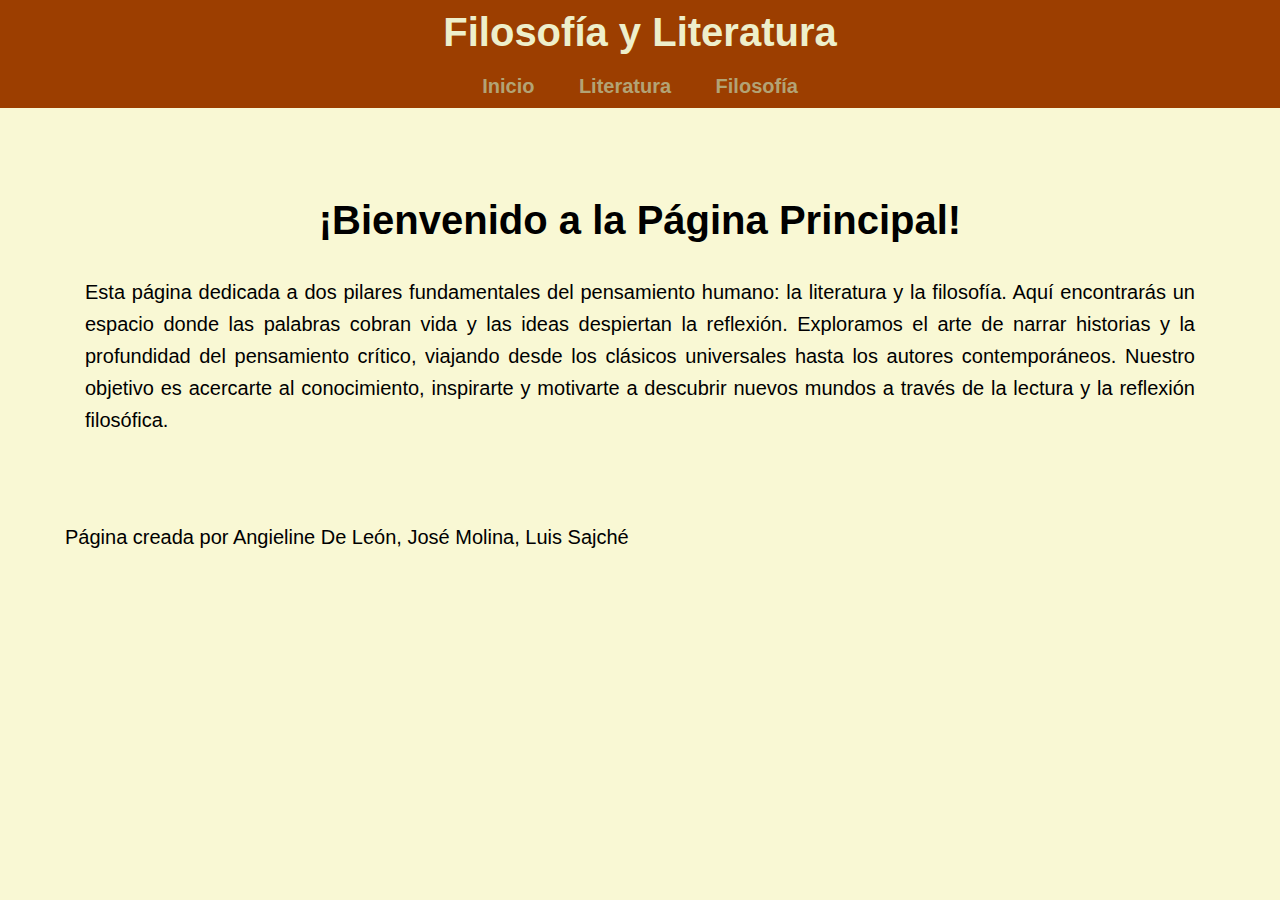
<file: Pagina Web/index.html>
<!DOCTYPE html>
<html>
  <head>
    <title>Página Principal</title>
    <link rel="stylesheet" href="styles.css">
  </head>
  <body>
    <header class="banner">
      <h1>Filosofía y Literatura</h1>
      <nav>
        <a href="prueba.html">Inicio</a>
        <a href="pagina2.html">Literatura</a>
        <a href="pagina3.html">Filosofía</a>
       
      </nav>
    </header>

    <main>
      <h2>¡Bienvenido a la Página Principal!</h2>
      <p>Esta página dedicada a dos pilares fundamentales del pensamiento humano: la literatura y la filosofía.
Aquí encontrarás un espacio donde las palabras cobran vida y las ideas despiertan la reflexión.
Exploramos el arte de narrar historias y la profundidad del pensamiento crítico, viajando desde los clásicos 
universales hasta los autores contemporáneos. Nuestro objetivo es acercarte al conocimiento, inspirarte y motivarte 
a descubrir nuevos mundos a través de la lectura y la reflexión filosófica.</p>
  </main>
<footer>

<p> Página creada por Angieline De León, José Molina, Luis Sajché</p>

  <footer>
  </body>
</html>
</file>
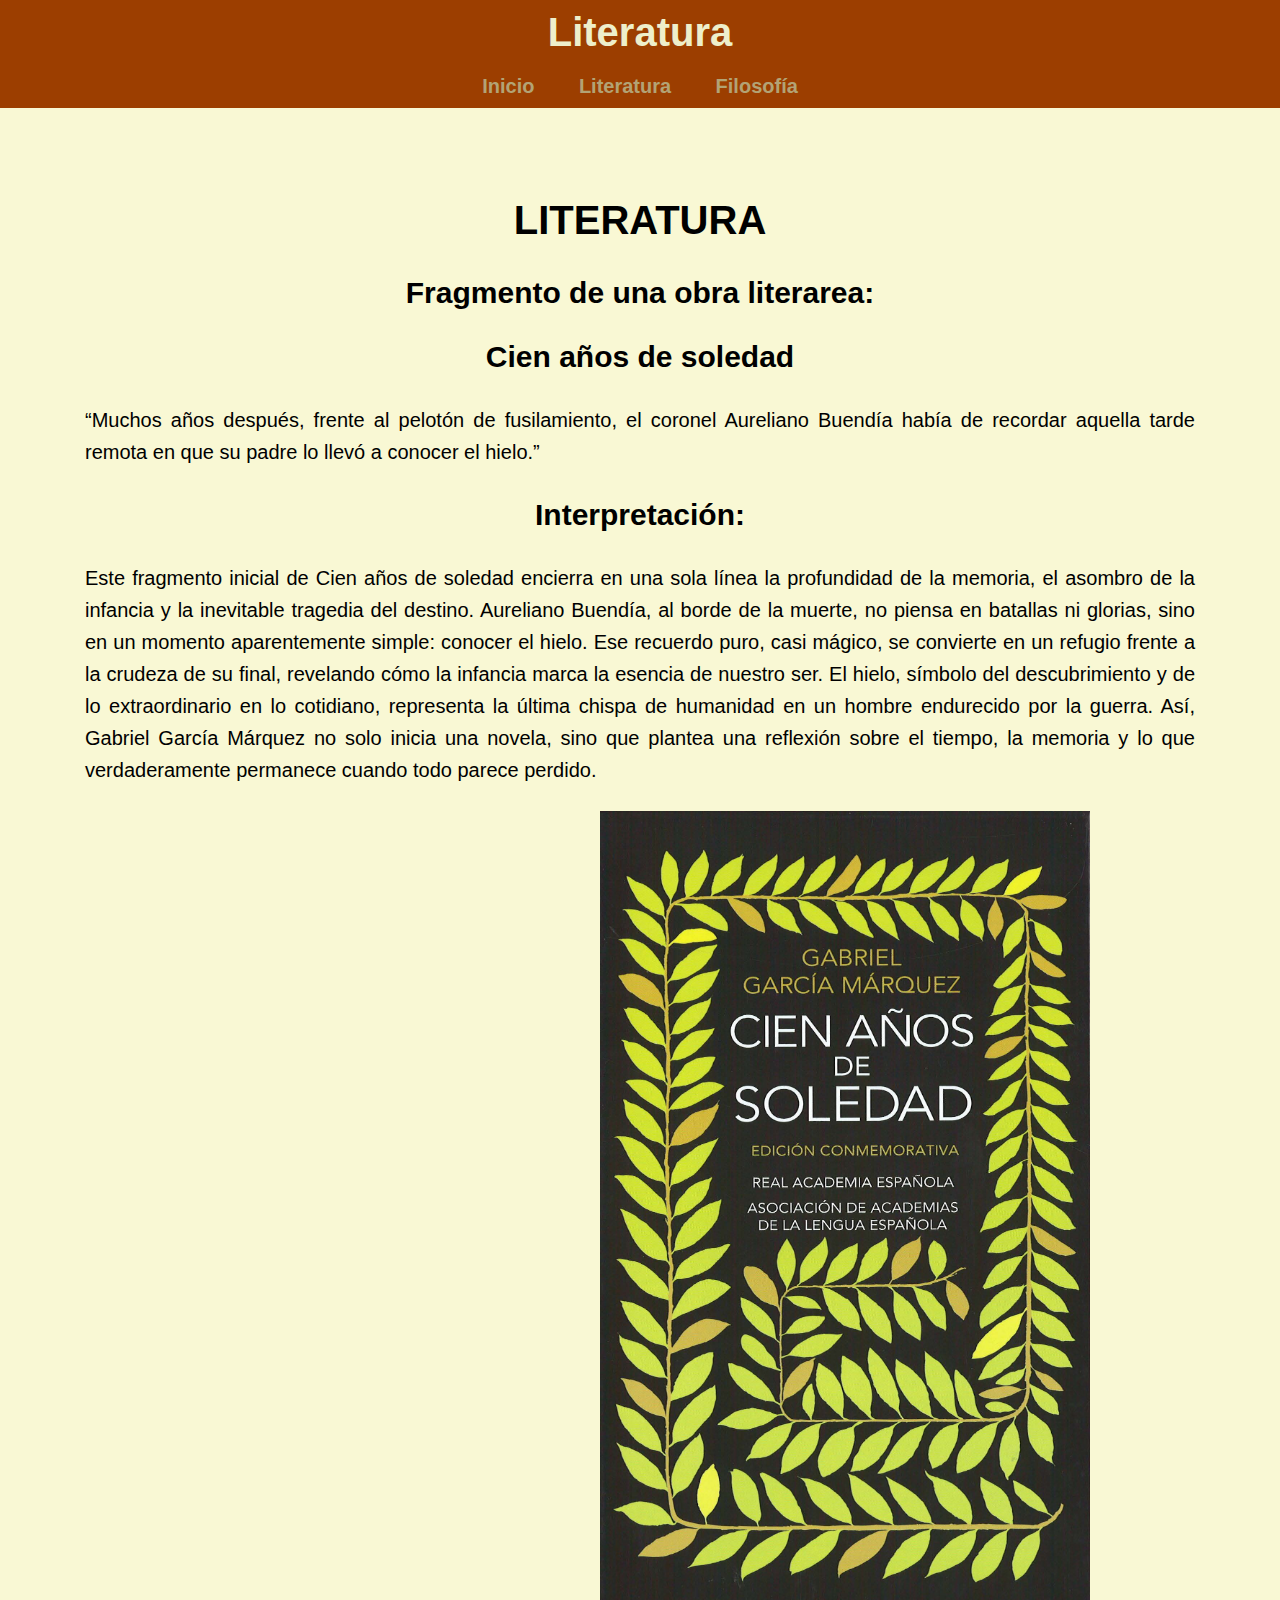
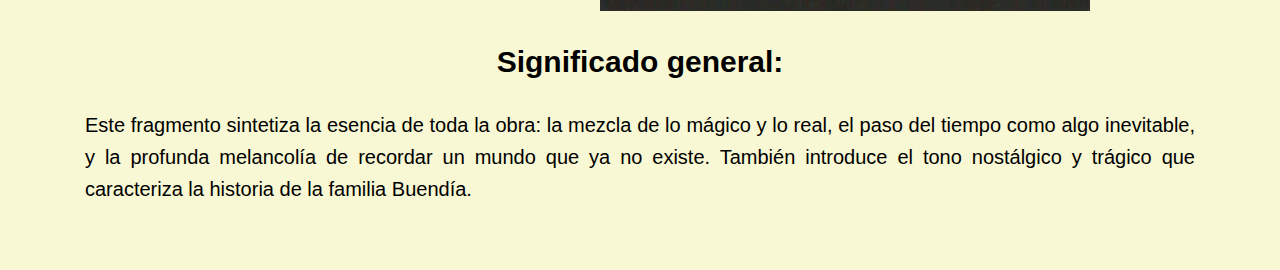
<file: Pagina Web/pagina2.html>
<!DOCTYPE html>
<html>
  <head>
    <title>Literatura </title>
    <link rel="stylesheet" href="styles.css">
  </head>
  <body>
    <header class="banner">
      <h1>Literatura</h1>
      <nav>
        <a href="index.html">Inicio</a>
        <a href="pagina2.html">Literatura</a>
        <a href="pagina3.html">Filosofía</a>
      </nav>
    </header>

    <main>
      <h2>LITERATURA </h2>
      <h3>Fragmento de una obra literarea:
      </h3>
      <h3>Cien años de soledad </h3>
      <p>“Muchos años después, frente al pelotón de fusilamiento, el coronel Aureliano Buendía
         había de recordar aquella tarde remota en que su padre lo llevó a conocer el hielo.”</p>
         <h3>Interpretación: </h3>
         <p>
Este fragmento inicial de Cien años de soledad encierra en una sola línea la profundidad de la memoria, el asombro de la infancia y la inevitable tragedia del destino. Aureliano Buendía, al borde de la muerte, no piensa en batallas ni glorias, sino en un momento aparentemente simple: conocer el hielo. Ese recuerdo puro, casi mágico, se convierte en un refugio frente a la crudeza de su final, revelando cómo la infancia marca la esencia de nuestro ser. El hielo, símbolo del descubrimiento y de lo extraordinario en lo cotidiano, representa la última chispa de humanidad en un hombre endurecido por la guerra. Así, Gabriel García Márquez no solo inicia una novela, sino que plantea una reflexión sobre el tiempo, la memoria y lo que verdaderamente permanece cuando todo parece perdido.</p>
  <div class="centrar">
<img src="asd.jpg" alt="" height="800" width="490">
</div>
    <h3>Significado general: </h3>
    <p>Este fragmento sintetiza la esencia de toda la obra: la mezcla de lo mágico y lo real, el paso del tiempo como algo inevitable, y la profunda melancolía de recordar un mundo que ya no existe. También introduce el tono nostálgico y trágico que caracteriza la historia de la familia Buendía.</p>

        </main>
  </body>
</html>
</file>
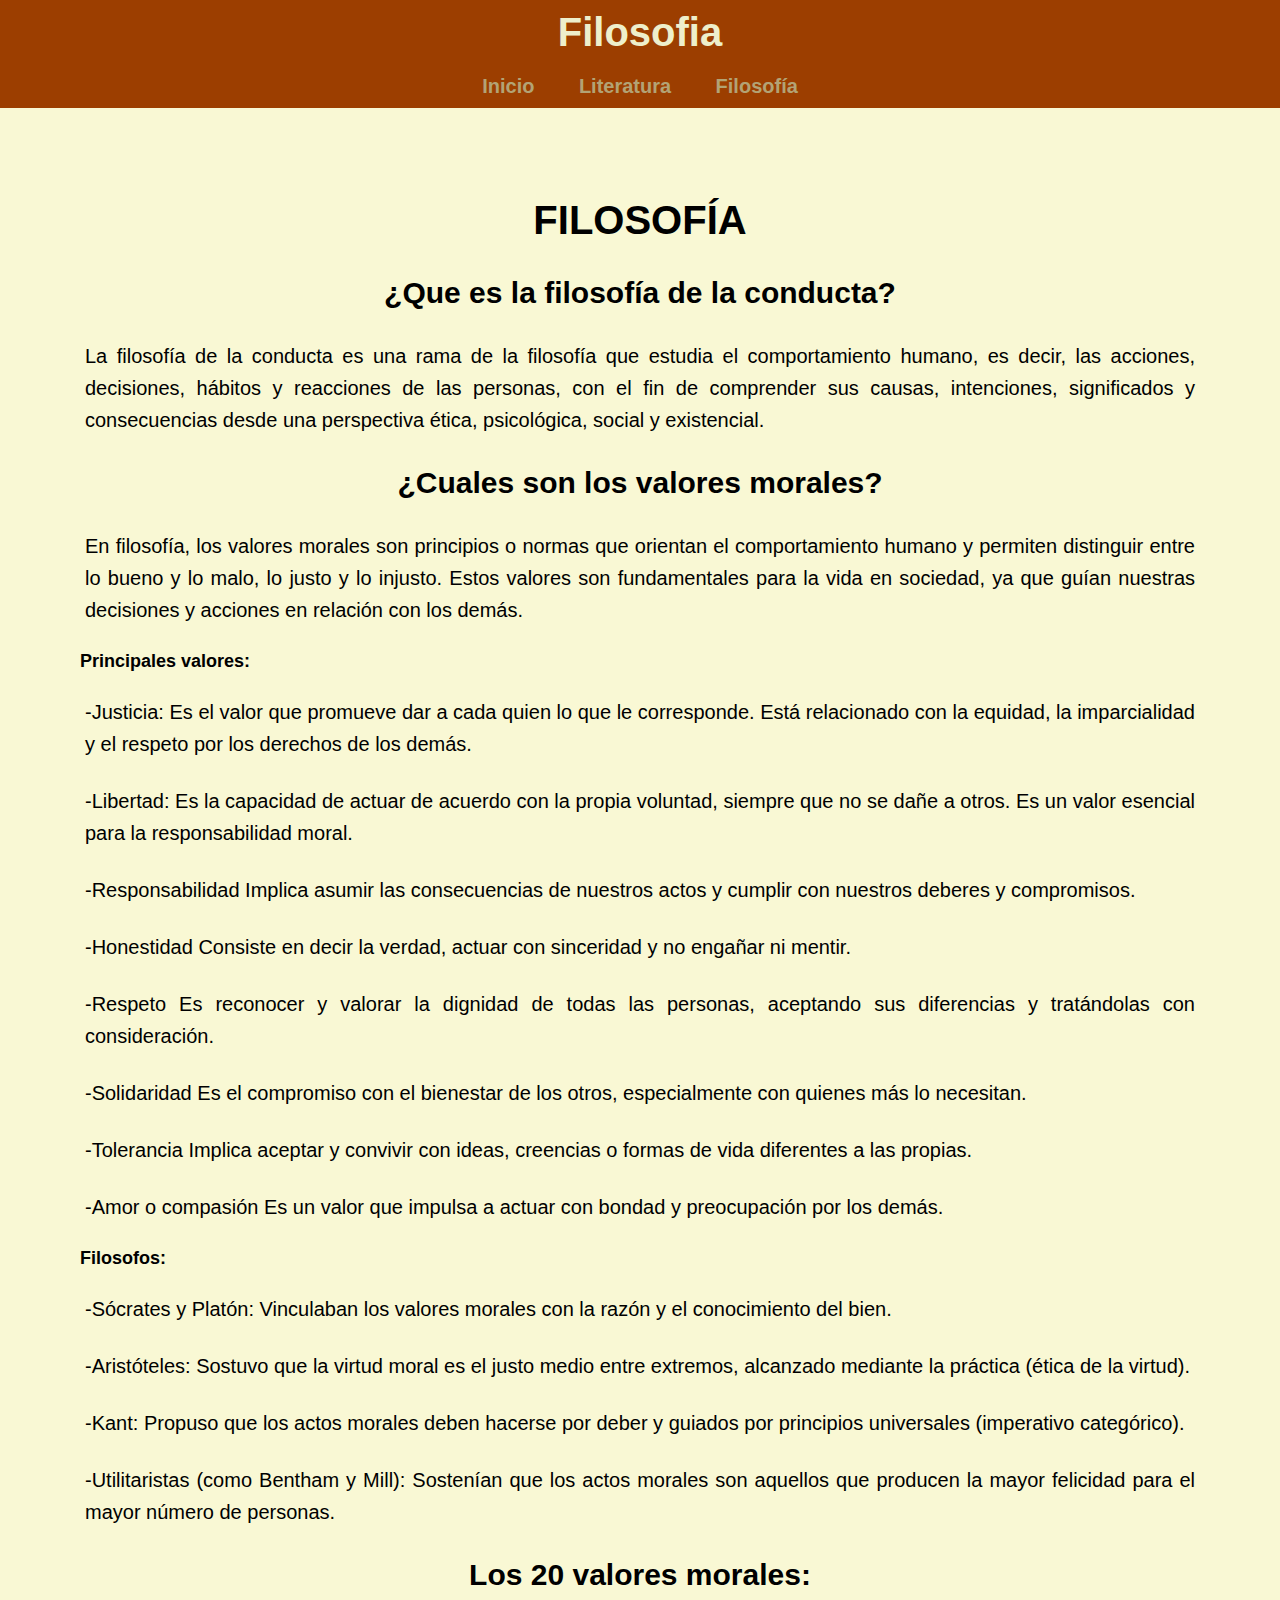
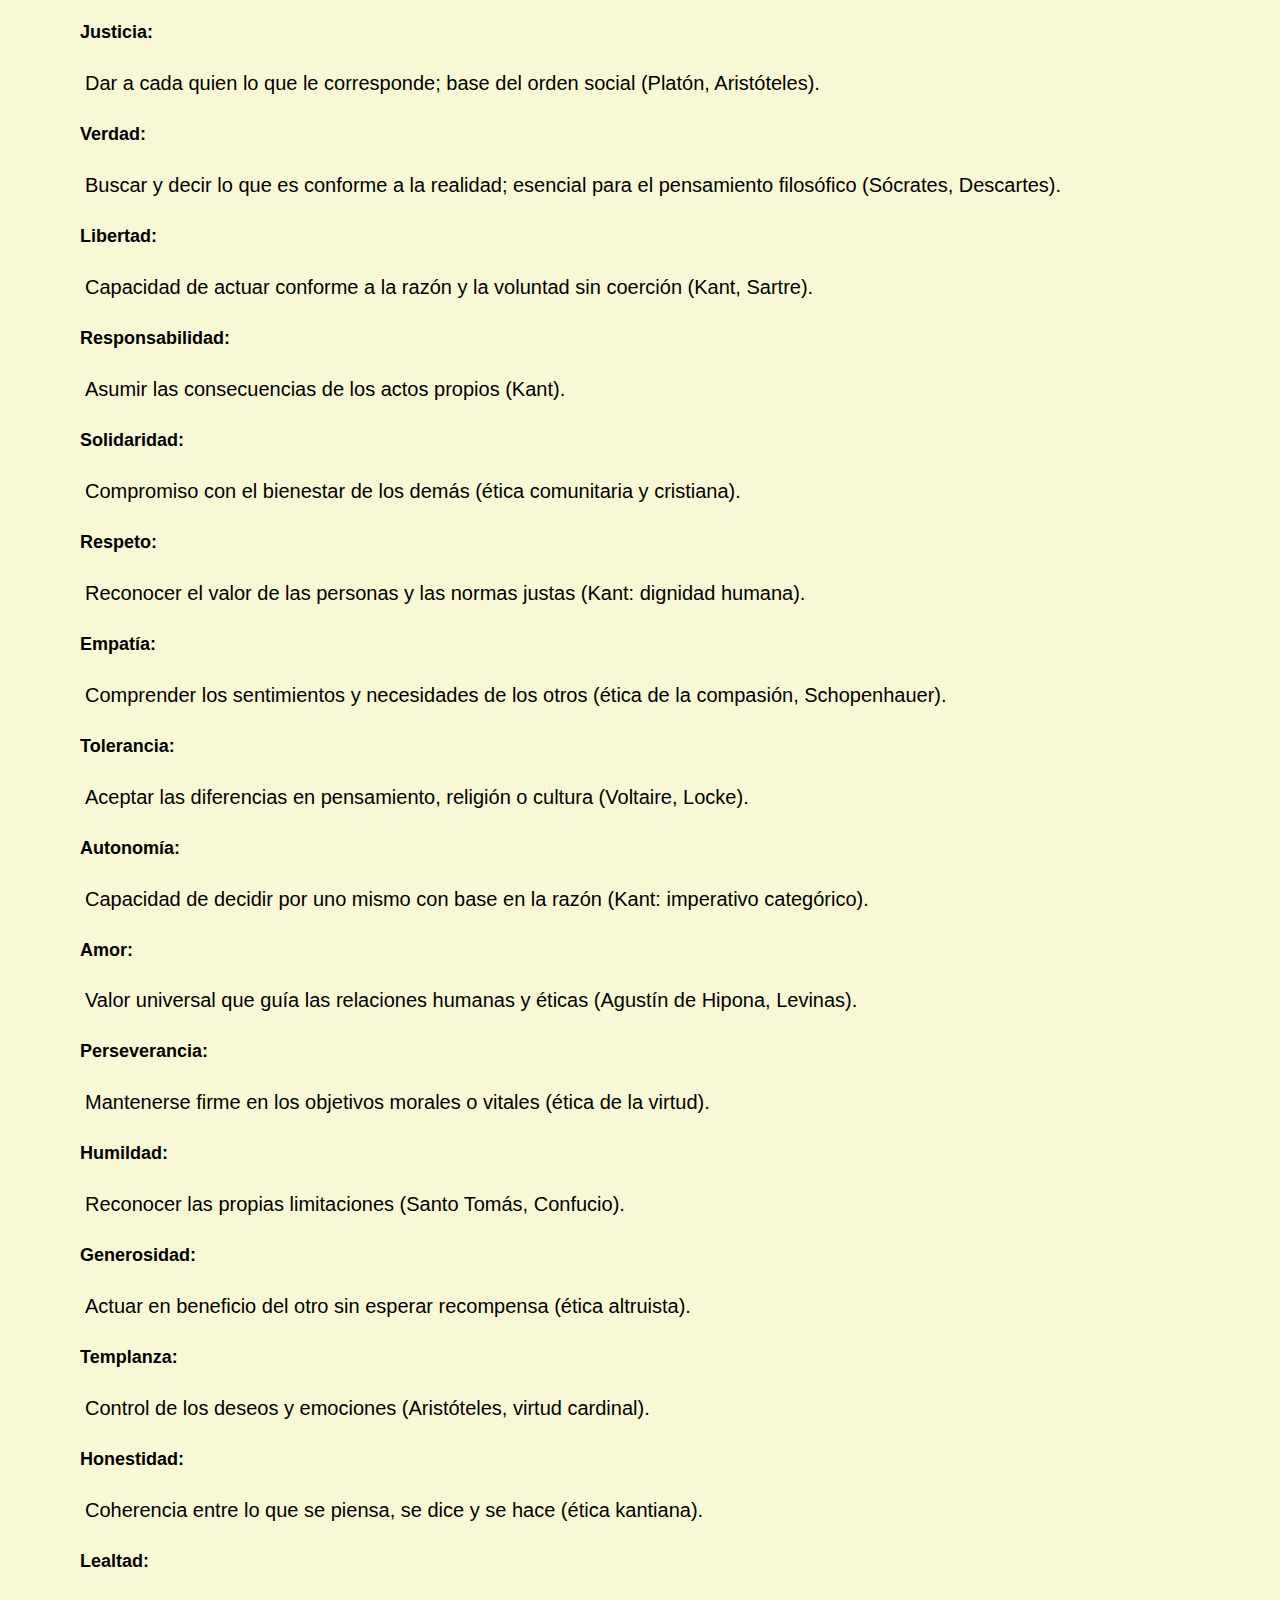
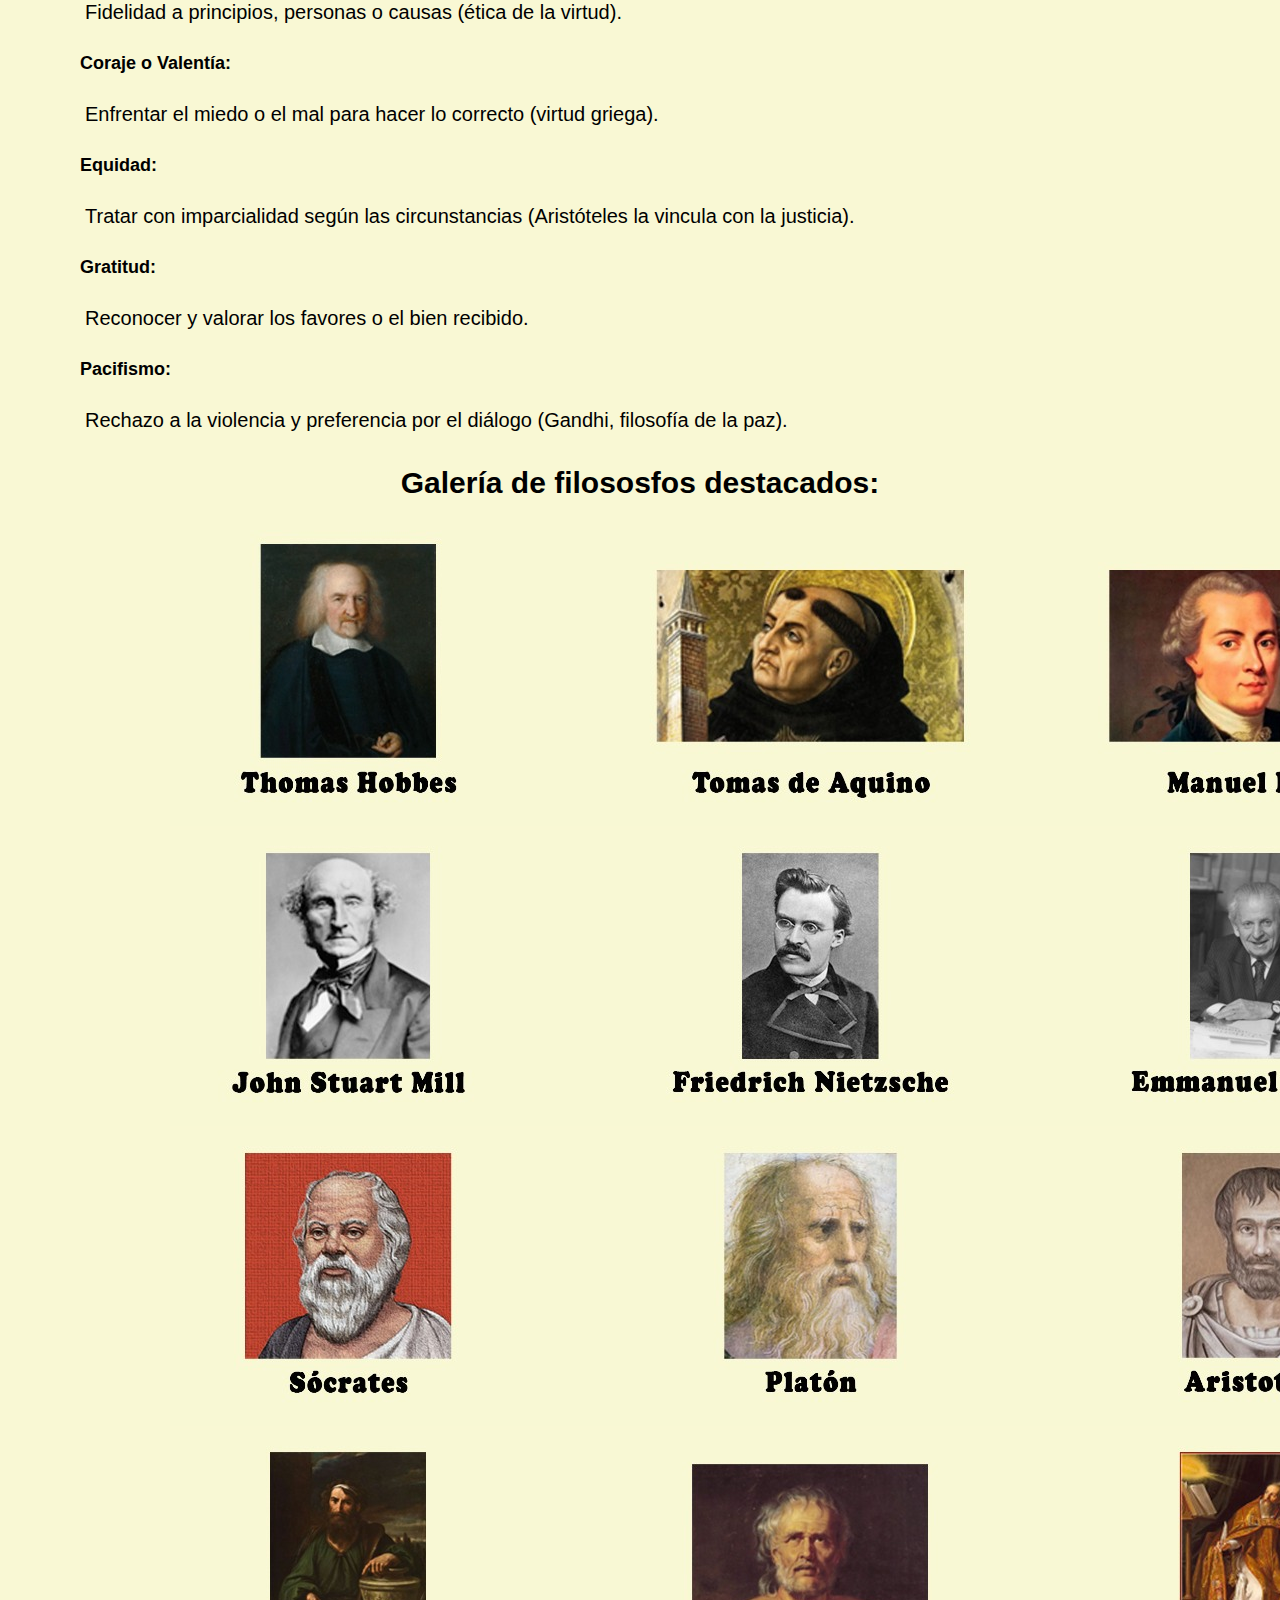
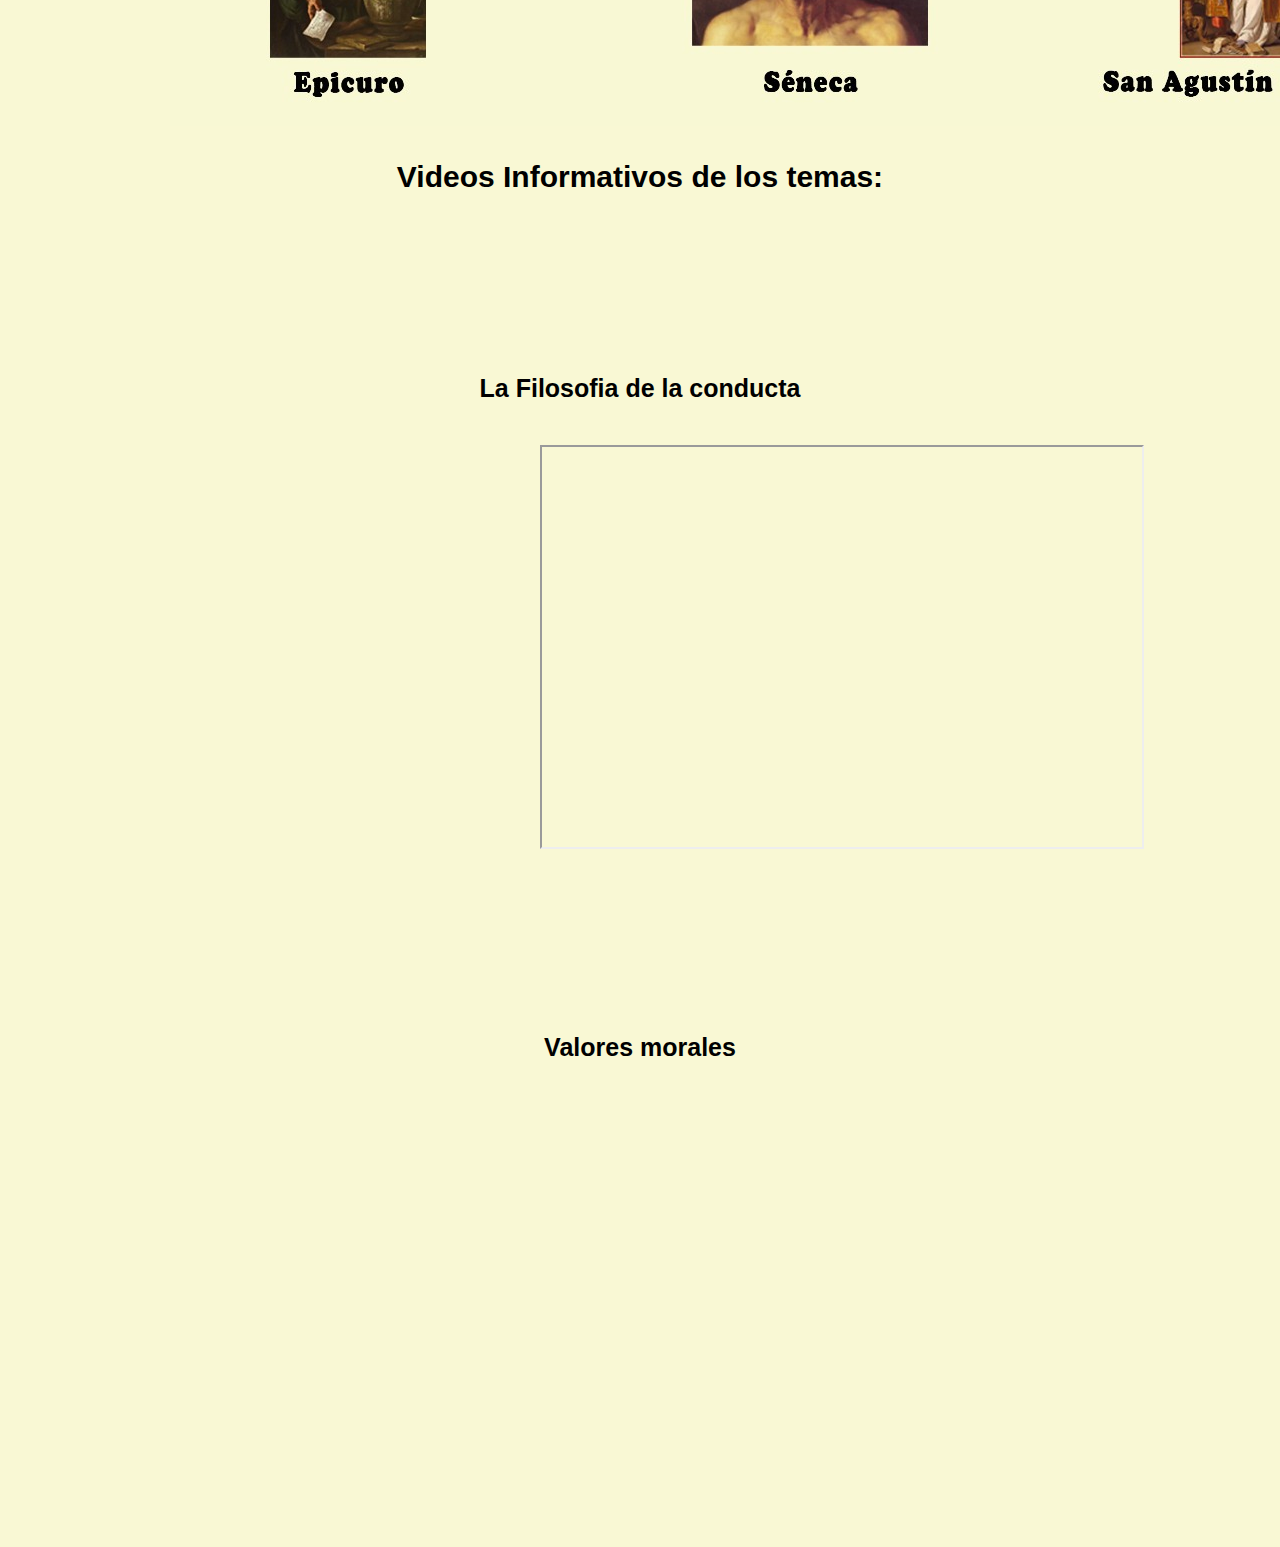
<file: Pagina Web/pagina3.html>
<!DOCTYPE html>
<html>
  <head>
    <title>Filosofia</title>
    <link rel="stylesheet" href="styles.css">
  </head>
  <body>
    <header class="banner">
      <h1>Filosofia</h1>
      <nav>
        <a href="index.html">Inicio</a>
        <a href="pagina2.html">Literatura</a>
        <a href="pagina3.html">Filosofía</a>
      
      </nav>
    </header>

    <main>
      <h2>FILOSOFÍA </h2>
      <h3> ¿Que es la filosofía de la conducta?</h3>
      <p>La filosofía de la conducta es una rama de la filosofía que estudia el comportamiento humano, es decir, las acciones, decisiones, hábitos y reacciones de las personas, 
        con el fin de comprender sus causas, intenciones, significados y consecuencias desde una perspectiva ética, psicológica, social y existencial.
        </p>

      <h3> ¿Cuales son los valores morales?</h3>
      <p>En filosofía, los valores morales son principios o normas que orientan el comportamiento humano y permiten distinguir entre lo bueno y lo malo, lo justo y lo injusto. 
        Estos valores son fundamentales para la vida en sociedad, ya que guían nuestras decisiones y acciones en relación con los demás. </p>
<h4>Principales valores: </h4>
      <p>-Justicia:
Es el valor que promueve dar a cada quien lo que le corresponde. Está relacionado con la equidad, la imparcialidad y el respeto por los derechos de los demás. </p>
<p> -Libertad:
Es la capacidad de actuar de acuerdo con la propia voluntad, siempre que no se dañe a otros. Es un valor esencial para la responsabilidad moral.  </p>
<p> -Responsabilidad
Implica asumir las consecuencias de nuestros actos y cumplir con nuestros deberes y compromisos. </p>
<p> -Honestidad
Consiste en decir la verdad, actuar con sinceridad y no engañar ni mentir.</p>
<p> -Respeto
Es reconocer y valorar la dignidad de todas las personas, aceptando sus diferencias y tratándolas con consideración.<p>
<p>  -Solidaridad
Es el compromiso con el bienestar de los otros, especialmente con quienes más lo necesitan. </p>
<p>  -Tolerancia
Implica aceptar y convivir con ideas, creencias o formas de vida diferentes a las propias. </p>
<p> -Amor o compasión
Es un valor que impulsa a actuar con bondad y preocupación por los demás. </p>
<h4> Filosofos: </h4>

<p>  -Sócrates y Platón: Vinculaban los valores morales con la razón y el conocimiento del bien.</p>
<p>  -Aristóteles: Sostuvo que la virtud moral es el justo medio entre extremos, alcanzado mediante la práctica (ética de la virtud).
</p>
<p> -Kant: Propuso que los actos morales deben hacerse por deber y guiados por principios universales (imperativo categórico).</p>
<p> -Utilitaristas (como Bentham y Mill): Sostenían que los actos morales son aquellos que producen la mayor felicidad para el mayor número de personas. </p>
<h3>Los 20 valores morales:</h3>
<h4>Justicia: </h4>
<p> Dar a cada quien lo que le corresponde; base del orden social (Platón, Aristóteles). </p>
<h4>Verdad: </h4>
<p> Buscar y decir lo que es conforme a la realidad; esencial para el pensamiento filosófico (Sócrates, Descartes). </p>
<h4>Libertad: </h4>
<p> Capacidad de actuar conforme a la razón y la voluntad sin coerción (Kant, Sartre). </p>
<h4>Responsabilidad: </h4>
<p> Asumir las consecuencias de los actos propios (Kant). </p>
<h4>Solidaridad: </h4>
<p>Compromiso con el bienestar de los demás (ética comunitaria y cristiana).</p>
<h4> Respeto: </h4>
<p>Reconocer el valor de las personas y las normas justas (Kant: dignidad humana).</p>
<h4> Empatía: </h4>
<p> Comprender los sentimientos y necesidades de los otros (ética de la compasión, Schopenhauer). </p>
<h4> Tolerancia: </h4>
<p> Aceptar las diferencias en pensamiento, religión o cultura (Voltaire, Locke). </p>
<h4>Autonomía: </h4>
<p> Capacidad de decidir por uno mismo con base en la razón (Kant: imperativo categórico). </p>
<h4> Amor: </h4>
<p>Valor universal que guía las relaciones humanas y éticas (Agustín de Hipona, Levinas). </p>
<h4>Perseverancia: </h4>
<p> Mantenerse firme en los objetivos morales o vitales (ética de la virtud). </p>
<h4> Humildad: </h4>
<p>Reconocer las propias limitaciones (Santo Tomás, Confucio). </p>
<h4>Generosidad: </h4>
<p> Actuar en beneficio del otro sin esperar recompensa (ética altruista). </p>
<h4>Templanza: </h4>
<p> Control de los deseos y emociones (Aristóteles, virtud cardinal). </p>
<h4>Honestidad: </h4>
<p> Coherencia entre lo que se piensa, se dice y se hace (ética kantiana). </p>
<h4> Lealtad: </h4>
<p> Fidelidad a principios, personas o causas (ética de la virtud). </p>
<h4> Coraje o Valentía: </h4>
<p>Enfrentar el miedo o el mal para hacer lo correcto (virtud griega).</p>
<h4> Equidad: </h4>
<p>Tratar con imparcialidad según las circunstancias (Aristóteles la vincula con la justicia). </p>
<h4>Gratitud: </h4>
<p>Reconocer y valorar los favores o el bien recibido.</p>
<h4> Pacifismo: </h4>
<p>Rechazo a la violencia y preferencia por el diálogo (Gandhi, filosofía de la paz).

</p>
<h3>Galería de filososfos destacados: </h3>
<img src="WhatsApp Image 2025-07-24 at 7.11.45 PM.jpeg" >
<img src="WhatsApp Image 2025-07-24 at 7.42.50 PM.jpeg" alt="">
<img src="WhatsApp Image 2025-07-24 at 7.47.26 PM.jpeg" alt="">
<img src="WhatsApp Image 2025-07-24 at 8.01.25 PM.jpeg" alt="">

<h3>Videos Informativos de los temas:</h3>
<h5>La Filosofia de la conducta</h5>
  <iframe width="600" height="400" controls
          src="https://www.youtube.com/embed/6Vd1nhph2Xs"
            title="Video de YouTube"
      frameborder="5"
        allow="autoplay; encrypted-media"
      allow="accelerometer; autoplay; clipboard-write; encrypted-media; gyroscope; picture-in-picture"
      allowfullscreen>
    </iframe>
    <h5>Valores morales</h5>
    <iframe width="600" height="400"
  src="https://www.youtube.com/embed/ZWavKWydxg8"
  title="Video de YouTube"
  frameborder="0"
  allow="accelerometer; autoplay; clipboard-write; encrypted-media; gyroscope; picture-in-picture"
  allowfullscreen>
</iframe>
    </main>
    </html>
</file>
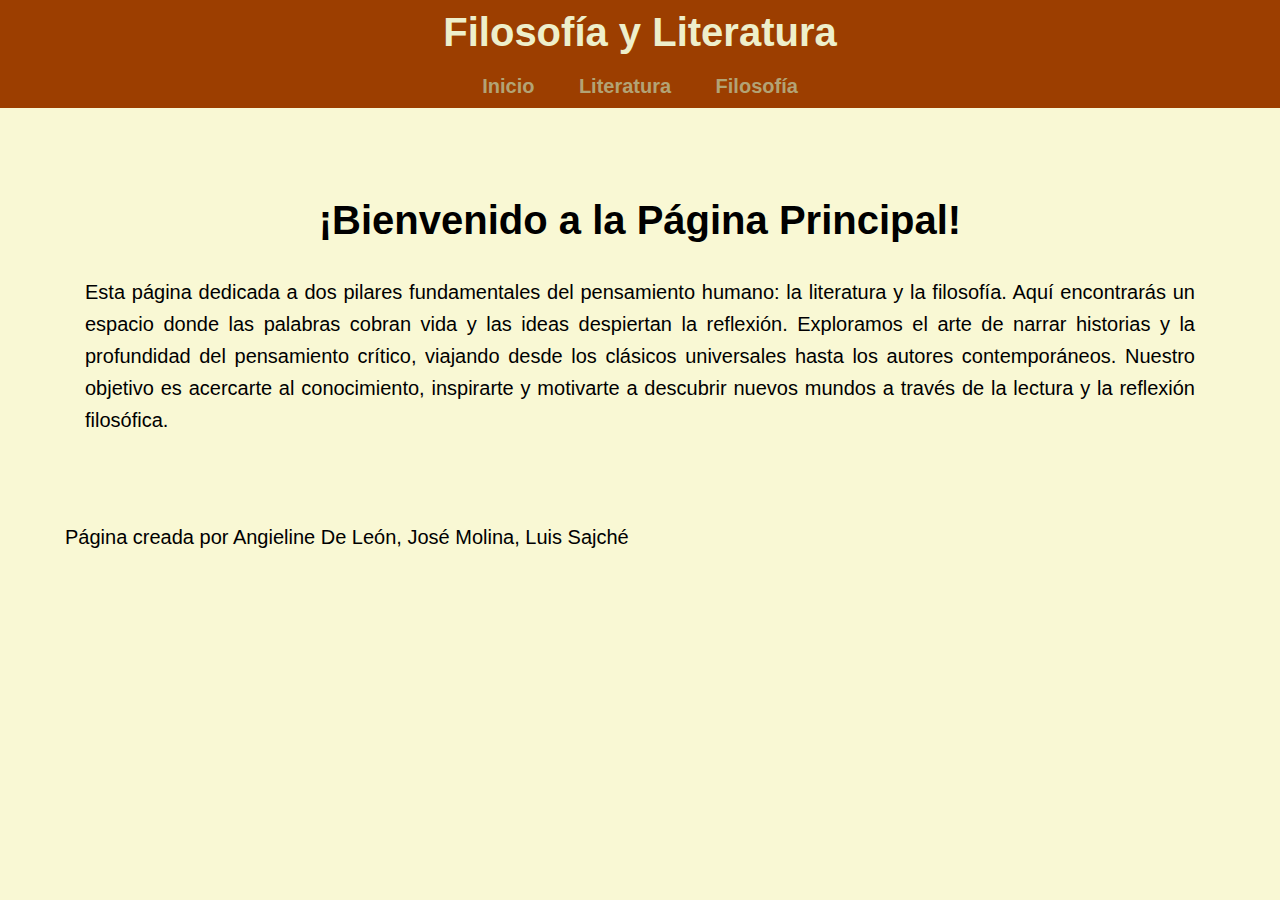
<file: Pagina Web/prueba.html>
<!DOCTYPE html>
<html>
  <head>
    <title>Página Principal</title>
    <link rel="stylesheet" href="styles.css">
  </head>
  <body>
    <header class="banner">
      <h1>Filosofía y Literatura</h1>
      <nav>
        <a href="prueba.html">Inicio</a>
        <a href="pagina2.html">Literatura</a>
        <a href="pagina3.html">Filosofía</a>
       
      </nav>
    </header>

    <main>
      <h2>¡Bienvenido a la Página Principal!</h2>
      <p>Esta página dedicada a dos pilares fundamentales del pensamiento humano: la literatura y la filosofía.
Aquí encontrarás un espacio donde las palabras cobran vida y las ideas despiertan la reflexión.
Exploramos el arte de narrar historias y la profundidad del pensamiento crítico, viajando desde los clásicos 
universales hasta los autores contemporáneos. Nuestro objetivo es acercarte al conocimiento, inspirarte y motivarte 
a descubrir nuevos mundos a través de la lectura y la reflexión filosófica.</p>
  </main>
<footer>

<p> Página creada por Angieline De León, José Molina, Luis Sajché</p>

  <footer>
  </body>
</html>
</file>
<file: Pagina Web/styles.css>
/* Estilo general del cuerpo */
body {
  font-family: 'Georgia', sans-serif;
  background-color: rgba(246, 243, 186, 0.622);
  margin: 0;
  padding: 0;
}

img {
  text-align: center;
  margin-left: 150px;
}

.centrar {
    margin-left: 430px;
  
}


/* Encabezado tipo banner */
.banner {
  background-color: #9C3E00;
  color: rgb(238, 239, 203);
  text-align: center;
  padding: 10px 10px;
  position: sticky;
  top: 0;
  z-index: 100;
}

.banner h1 {
  margin: 0;
  font-size: 40px;
}

/* Navegación dentro del banner */
nav {
  margin-top: 20px;
}

nav a {
  margin: 0 20px;
  font-size: 20px;
  text-decoration: none;
  color: rgb(179, 163, 117);
  font-weight: bold;
  transition: color 0.3s ease;
}

nav a:hover {
  color: rgba(223, 212, 157, 0.974);
  text-decoration: underline;
}

/* Título principal en cada página */
h2 {
  font-size: 40px;
  color: rgb #502000;
  text-align: center;
  margin-top: 50px;
}
  /*Subtitulos en cada página */
  h3 {
font-size: 30px;
color: black;
text-align:center;
margin-top: 30px;

  }
  /*incisos en cada página*/
  h4  {
    font-size: 18px;
color: black;
text-decoration: center;
margin-left: 60px;

  }

/* Párrafos */
p {
  font-size: 20px;
  margin: o auto;
  line-height: 1.6;
  color: rgb(0, 0, 0);
  text-align: center;
  text-align: justify;
  margin-left: 65px;
  margin-right: 65px;
  margin-bottom: 25px;
}

/* Sección principal */
main {
  padding: 40px 20px;
}

/* Estilo para enlaces tipo botón si se usan */
.banner-content h2 {
  margin: 0;
}

iframe {margin-left: 520px;}

/*Subtitulos videos*/
  h5 {
font-size: 25px;
color: black;
text-align:center;
margin-top: 180px;}
</file>
